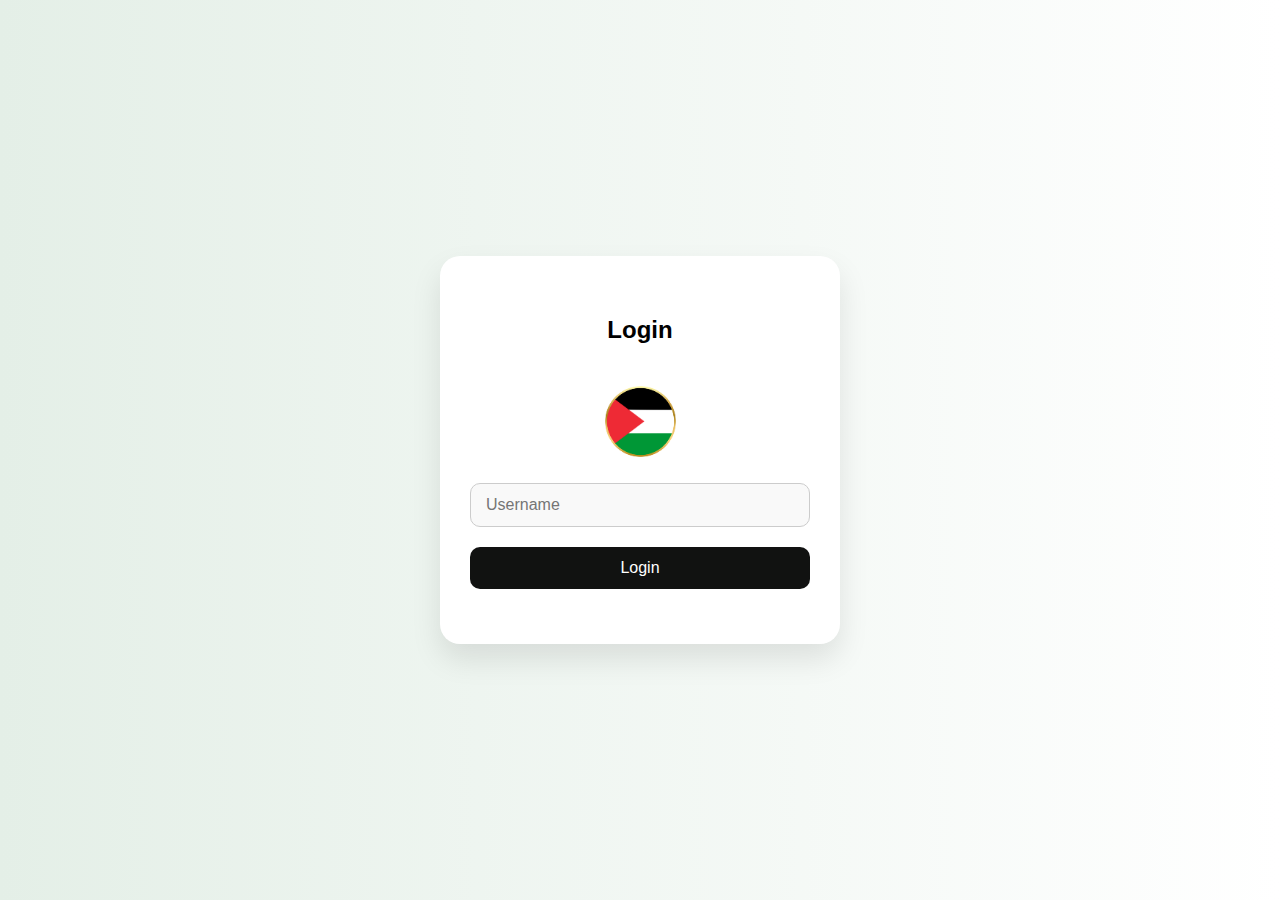
<file: index.html>
<!DOCTYPE html>
<html lang="id">
<head>
  <meta charset="UTF-8">
<title>Eye chatbot</title>
  <link rel="website icon" type="png" href="palestina.png">
  <meta name="viewport" content="width=device-width, initial-scale=1.0">
  <style>
    * {
      box-sizing: border-box;
    }

    body {
      margin: 0;
      padding: 0;
      font-family: 'Segoe UI', sans-serif;
      background: linear-gradient(to right, #E4EFE7, #ffffff);
      display: flex;
      justify-content: center;
      align-items: center;
      height: 100vh;
    }

    .login-card {
      background-color: #fff;
      border-radius: 20px;
      padding: 40px 30px;
      box-shadow: 0 15px 30px rgba(0,0,0,0.1);
      width: 100%;
      max-width: 400px;
      text-align: center;
      animation: fadeIn 0.6s ease;
    }

    .login-card h2 {
      margin-bottom: 20px;
      color: #000;
    }

    .form-group {
      margin-bottom: 20px;
      text-align: left;
    }

    .form-group input {
      width: 100%;
      padding: 12px 15px;
      border-radius: 10px;
      border: 1px solid #ccc;
      font-size: 16px;
      background-color: #f9f9f9;
      color: #000;
    }

    .btn-link {
      display: block;
      width: 100%;
      padding: 12px;
      border-radius: 10px;
      background-color: #E4EFE7;
      color: #000;
      font-size: 16px;
      text-decoration: none;
      text-align: center;
      margin-bottom: 15px;
      transition: background 0.3s;
    }

    .btn-link {
      background-color: #111211;
      color: white;
    }

    .google-btn {
      background: #E4EFE7;
      color: #000;
      border: 1px solid #000;
      font-size: 16px;
      display: flex;
      align-items: center;
      justify-content: center;
      padding: 10px;
      border-radius: 10px;
      cursor: pointer;
      transition: background 0.3s;
      text-decoration: none;
    }

    .google-btn img {
      width: 20px;
      margin-right: 10px;
    }

    .google-btn:hover {
      background-color: #d0dbd5;
    }

    @keyframes fadeIn {
      from { opacity: 0; transform: translateY(20px); }
      to { opacity: 1; transform: translateY(0); }
    }
  </style>
</head>
<body>

  <div class="login-card">
    <h2>Login</h2>
    <img src="palestina.png"  width="115px" height="115px">
    <div class="form-group">
      <input type="text" placeholder="Username" id="username">
    </div>

    <!-- Ganti tombol jadi link -->
    <a href="return.php" class="btn-link" onclick="handleLogin()">Login</a>

   
  </div>

  <script>
    function handleLogin() {
      const username = document.getElementById("username").value.trim();
      if (!username) {
        alert("Harap masukkan username.");
        return;
      }
      alert("Login sebagai " + username);
    }

    function loginWithGoogle() {
      alert("Fungsi login Google belum dihubungkan.");
    }
  </script>

</body>
</html>
</file>
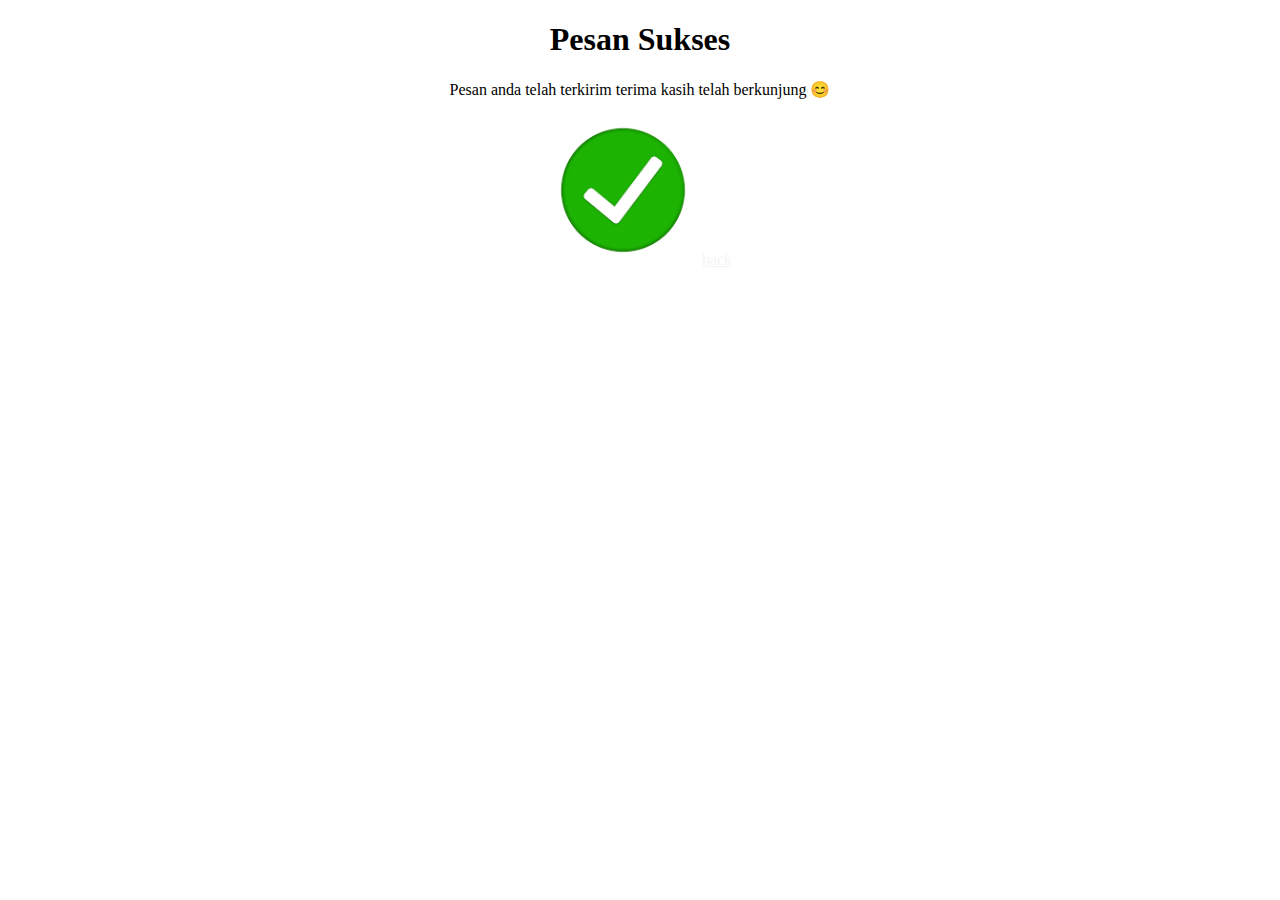
<file: fake.html>
<!DOCTYPE html>
<html lang="en">
<head>
  <meta charset="UTF-8">
  <meta name="viewport" content="width=device-width, initial-scale=1.0">
 <title>Eye chatbot</title>
  <link rel="website icon" type="png" href="palestina.png">
</head>
<body>
  
  <div class="send">
    <h1>Pesan Sukses</h1>
    <p>Pesan anda telah terkirim terima kasih telah berkunjung 😊</p>
    <img src="oke.png">
    <a href="return.php" style="color: whitesmoke;">back</a>

    <style>
      .send{
        align-items: center;
        text-align: center;
      }
      img{
        width: 150px;
        height: 150px;
      }
      img:hover {
      transform: scale(1.05);
      transition: 0.3s;
      }
    </style>
     <script>
    // Cek apakah URL memiliki parameter ?alert=1
    const urlParams = new URLSearchParams(window.location.search);
    if (urlParams.has('alert')) {
      alert("Ini adalah alert di halaman target!");
    }
  </script>
  </div>
</body>
</html>
</file>
